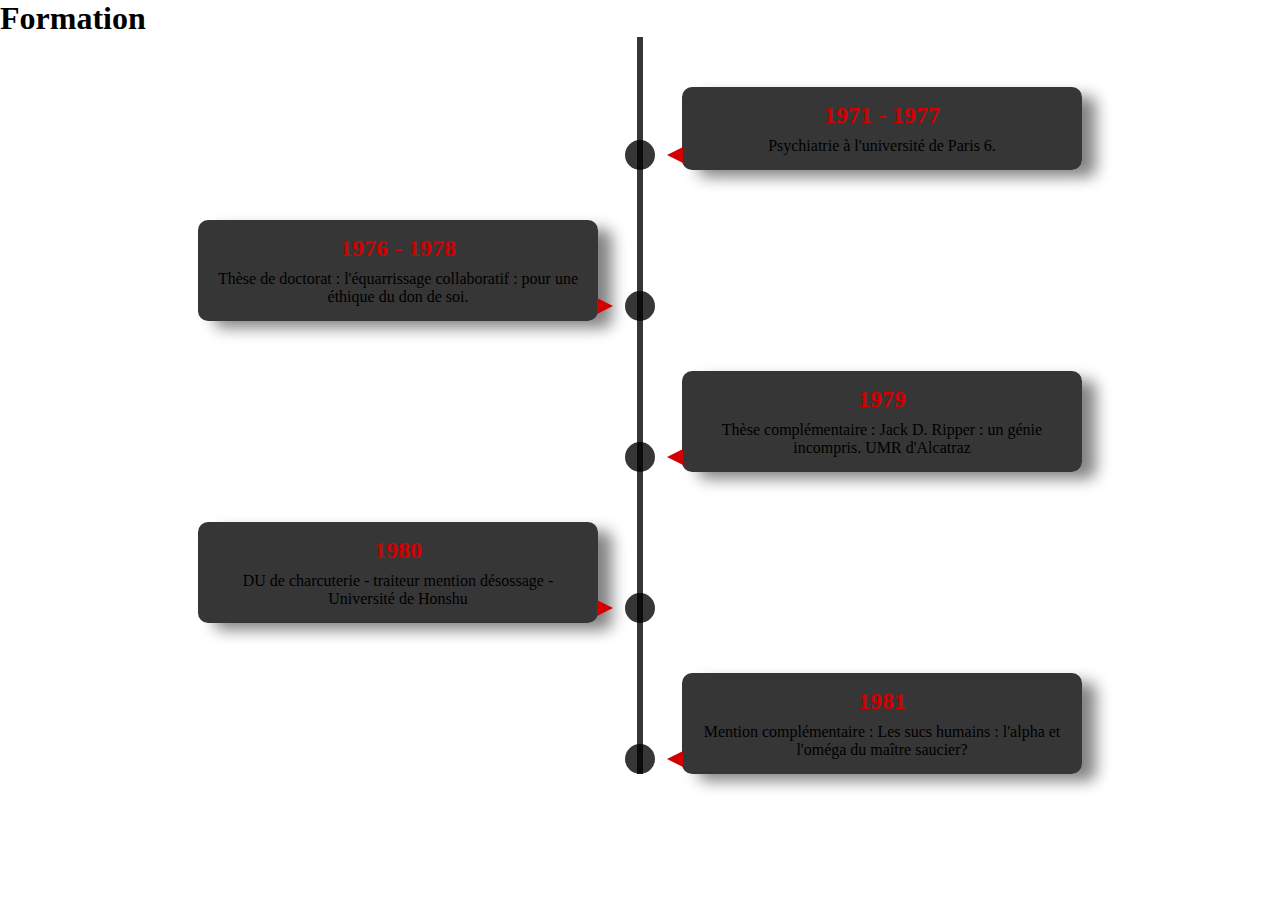
<file: formation.html>
<!DOCTYPE html>
<html lang="en">
    <head>
        <meta charset="UTF-8" />
        <meta http-equiv="X-UA-Compatible" content="IE=edge" />
        <meta name="viewport" content="width=device-width, initial-scale=1.0" />
        <link rel="stylesheet" href="assets/css/formation.css" />
        <link
            href="https://fonts.googleapis.com/css2?family=Cormorant&family=Italianno&family=Libre+Franklin&display=swap"
            rel="stylesheet"
        />
        <title>Formation</title>
    </head>

    <body>
        <section class="timeline">
            <h1>Formation</h1>
            <ul>
                <li>
                    <div>
                        <time>1971 - 1977</time> Psychiatrie à l'université de
                        Paris 6.
                    </div>
                </li>
                <li>
                    <div>
                        <time>1976 - 1978</time> Thèse de doctorat :
                        l'équarrissage collaboratif : pour une éthique du don de
                        soi.
                    </div>
                </li>
                <li>
                    <div>
                        <time>1979</time> Thèse complémentaire : Jack D. Ripper
                        : un génie incompris. UMR d'Alcatraz
                    </div>
                </li>
                <li>
                    <div>
                        <time>1980</time> DU de charcuterie - traiteur mention
                        désossage - Université de Honshu
                    </div>
                </li>
                <li>
                    <div>
                        <time>1981</time> Mention complémentaire : Les sucs
                        humains : l'alpha et l'oméga du maître saucier?
                    </div>
                </li>
            </ul>
        </section>
    </body>
    <script src="assets/js/formation.js"></script>
</html>
</file>
<file: assets/css/formation.css>
:root {
    --font-mainTitle: "Italianno", cursive;
    --font-title: "Cormorant", serif;
    --font-text: "Libre Franklin", sans-serif;
}
*,
*::before,
*::after {
    margin: 0;
    padding: 0;
    box-sizing: border-box;
}

.formationBody {
    font-family: var(--font-text);
    /*background: #ffffff;*/
    color: rgb(255, 255, 255);
    /*overflow-x: hidden;*/
    padding: 3rem;
}
h1.formation {
    font-family: var(--font-title);
    text-align: left;
    font-size: 60px;
    color: black;
    margin-left: 1rem;
}
/* TIMELINE
–––––––––––––––––––––––––––––––––––––––––––––––––– */
.timeline ul {
    /*background: #ffffff;*/
    margin: 0, auto;
}
.timeline ul li {
    list-style-type: none;
    position: relative;
    width: 6px;
    margin: 0 auto;
    padding-top: 50px;
    background: #000000c9;
}
.timeline ul li::after {
    content: "";
    position: absolute;
    left: 50%;
    bottom: 0;
    transform: translateX(-50%);
    width: 30px;
    height: 30px;
    border-radius: 50%;
    background: inherit;
    z-index: 1;
}
.timeline ul li div {
    position: relative;
    bottom: 0;
    width: 400px;
    padding: 15px;
    background: #000000c9;
    border-radius: 10px;
    box-shadow: 15px 8px 15px -1px rgba(0, 0, 0, 0.49);
    display: flex;
    flex-direction: column;
    align-items: center;
    text-align: center;
}
.timeline ul li div .logoLecter {
    position: relative;
    width: 100%;
    text-align: center;
    margin-top: 5px;
}
.timeline ul li div .logoLecter img {
    max-width: 15%;
    height: auto;
}

.timeline ul li div::before {
    content: "";
    position: absolute;
    bottom: 7px;
    width: 0;
    height: 0;
    border-style: solid;
}
.timeline ul li:nth-child(odd) div {
    left: 45px;
}
.timeline ul li:nth-child(odd) div::before {
    left: -15px;
    border-width: 8px 16px 8px 0;
    border-color: transparent hsl(0, 100%, 41.2%) transparent transparent;
}
.timeline ul li:nth-child(even) div {
    left: -439px;
}
.timeline ul li:nth-child(even) div::before {
    right: -15px;
    border-width: 8px 0 8px 16px;
    border-color: transparent transparent transparent hsl(0, 100%, 41.2%);
}
time {
    display: block;
    color: hsl(0, 100%, 41.2%);
    font-size: 1.5rem;
    font-weight: bolder;
    margin-bottom: 8px;
}
/* EFFECTS
–––––––––––––––––––––––––––––––––––––––––––––––––– 
.timeline ul li::after {
    transition: background 0.5s ease-in-out;
}
.timeline ul li.in-view::after {
    background: #69886c;
}
.timeline ul li div {
    visibility: hidden;
    opacity: 0;
    transition: all 0.5s ease-in-out;
}
.timeline ul li:nth-child(odd) div {
    transform: translate3d(200px, 0, 0);
}
.timeline ul li:nth-child(even) div {
    transform: translate3d(-200px, 0, 0);
}
.timeline ul li.in-view div {
    transform: none;
    visibility: visible;
    opacity: 1;
}
/* GENERAL MEDIA QUERIES
–––––––––––––––––––––––––––––––––––––––––––––––––– */
@media screen and (max-width: 900px) {
    .timeline ul li div {
        width: 250px;
    }
    .timeline ul li:nth-child(even) div {
        left: -289px;
    }
}
@media screen and (max-width: 600px) {
    .timeline ul li {
        margin-left: 20px;
    }
    .timeline ul li div {
        width: calc(100vw - 91px);
    }
    .timeline ul li:nth-child(even) div {
        left: 45px;
    }
    .timeline ul li:nth-child(even) div::before {
        left: -15px;
        border-width: 8px 16px 8px 0;
        border-color: transparent #949da0 transparent transparent;
    }
}
/* EXTRA/CLIP PATH STYLES

.timeline-clippy ul li::after {
    width: 40px;
    height: 40px;
    border-radius: 0;
}
.timeline-rhombus ul li::after {
    clip-path: polygon(50% 0%, 100% 50%, 50% 100%, 0% 50%);
}
.timeline-rhombus ul li div::before {
    bottom: 12px;
}
.timeline-star ul li::after {
    clip-path: polygon(
        50% 0%,
        61% 35%,
        98% 35%,
        68% 57%,
        79% 91%,
        50% 70%,
        21% 91%,
        32% 57%,
        2% 35%,
        39% 35%
    );
}
.timeline-heptagon ul li::after {
    clip-path: polygon(
        50% 0%,
        90% 20%,
        100% 60%,
        75% 100%,
        25% 100%,
        0% 60%,
        10% 20%
    );
}
.timeline-infinite ul li::after {
    animation: scaleAnimation 2s infinite;
}
@keyframes scaleAnimation {
    0% {
        transform: translateX(-50%) scale(1);
    }
    50% {
        transform: translateX(-50%) scale(1.25);
    }
    100% {
        transform: translateX(-50%) scale(1);
    }
}
*/
</file>
